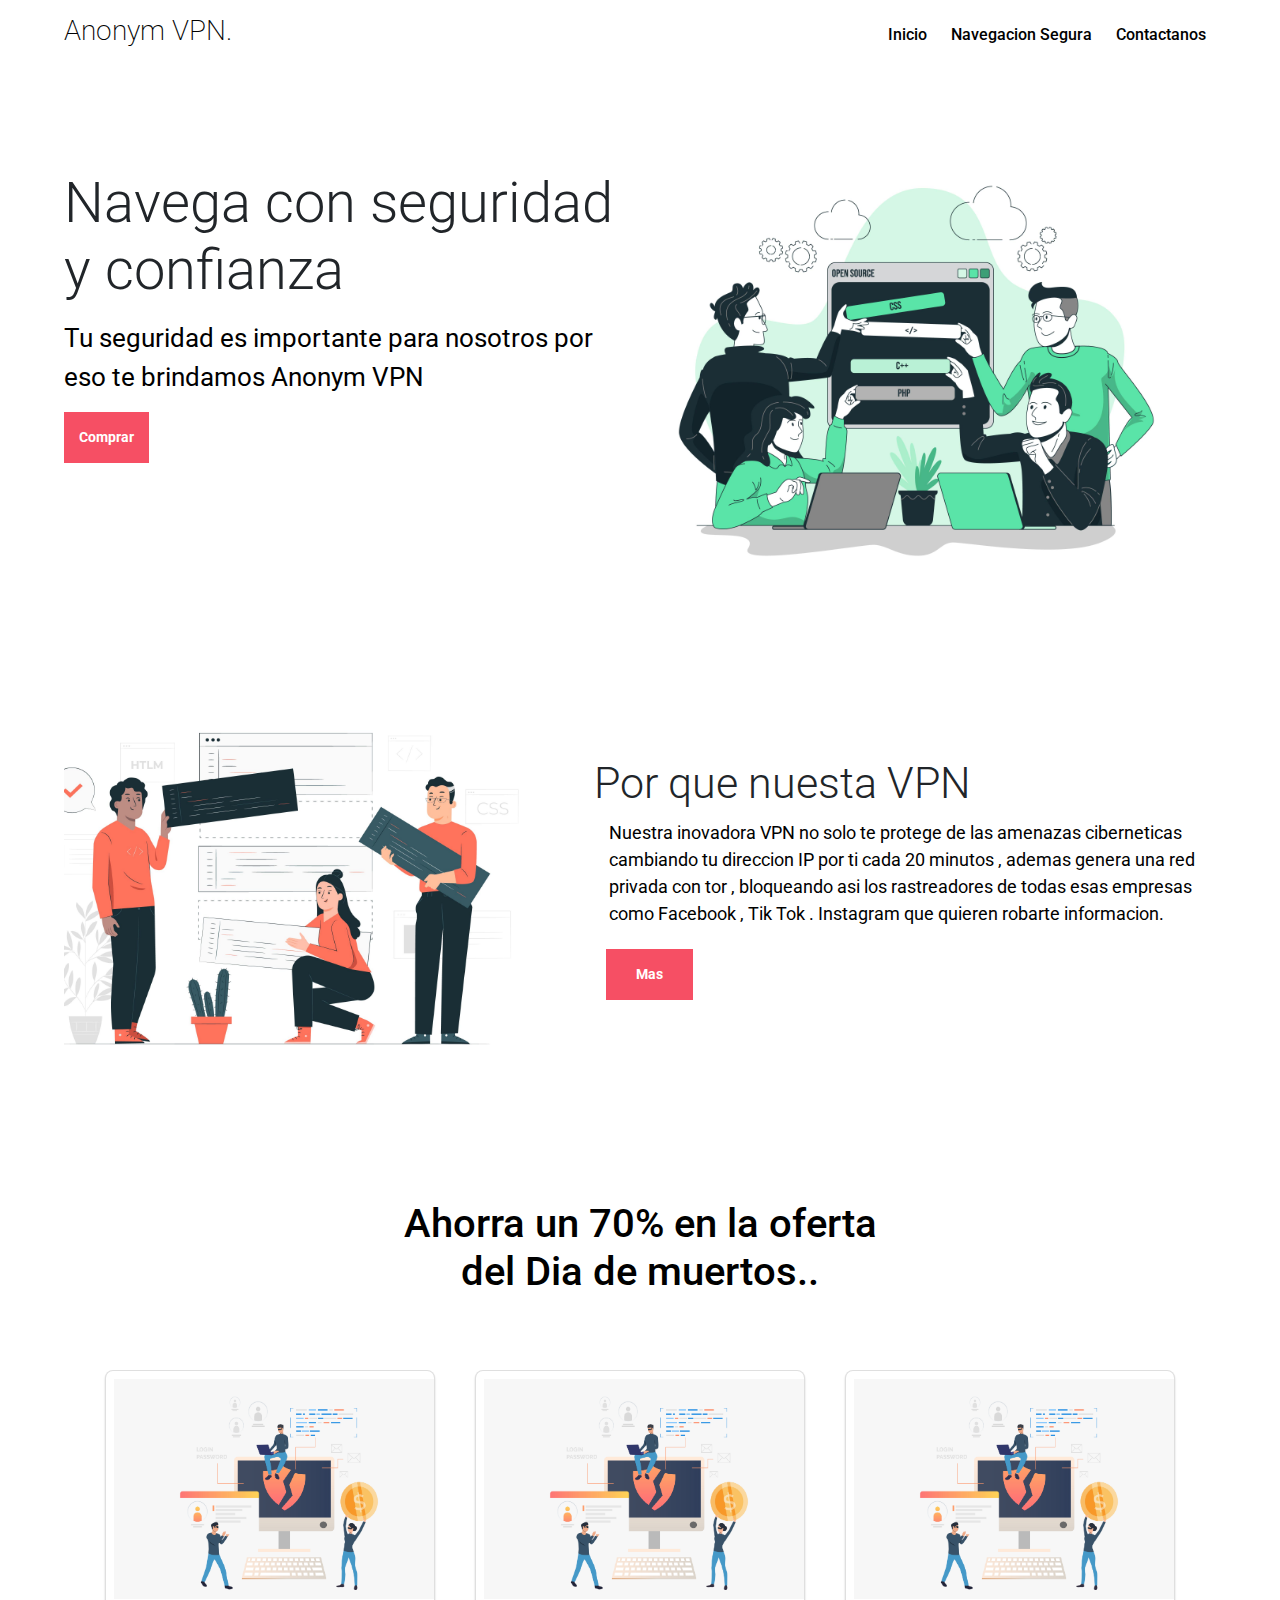
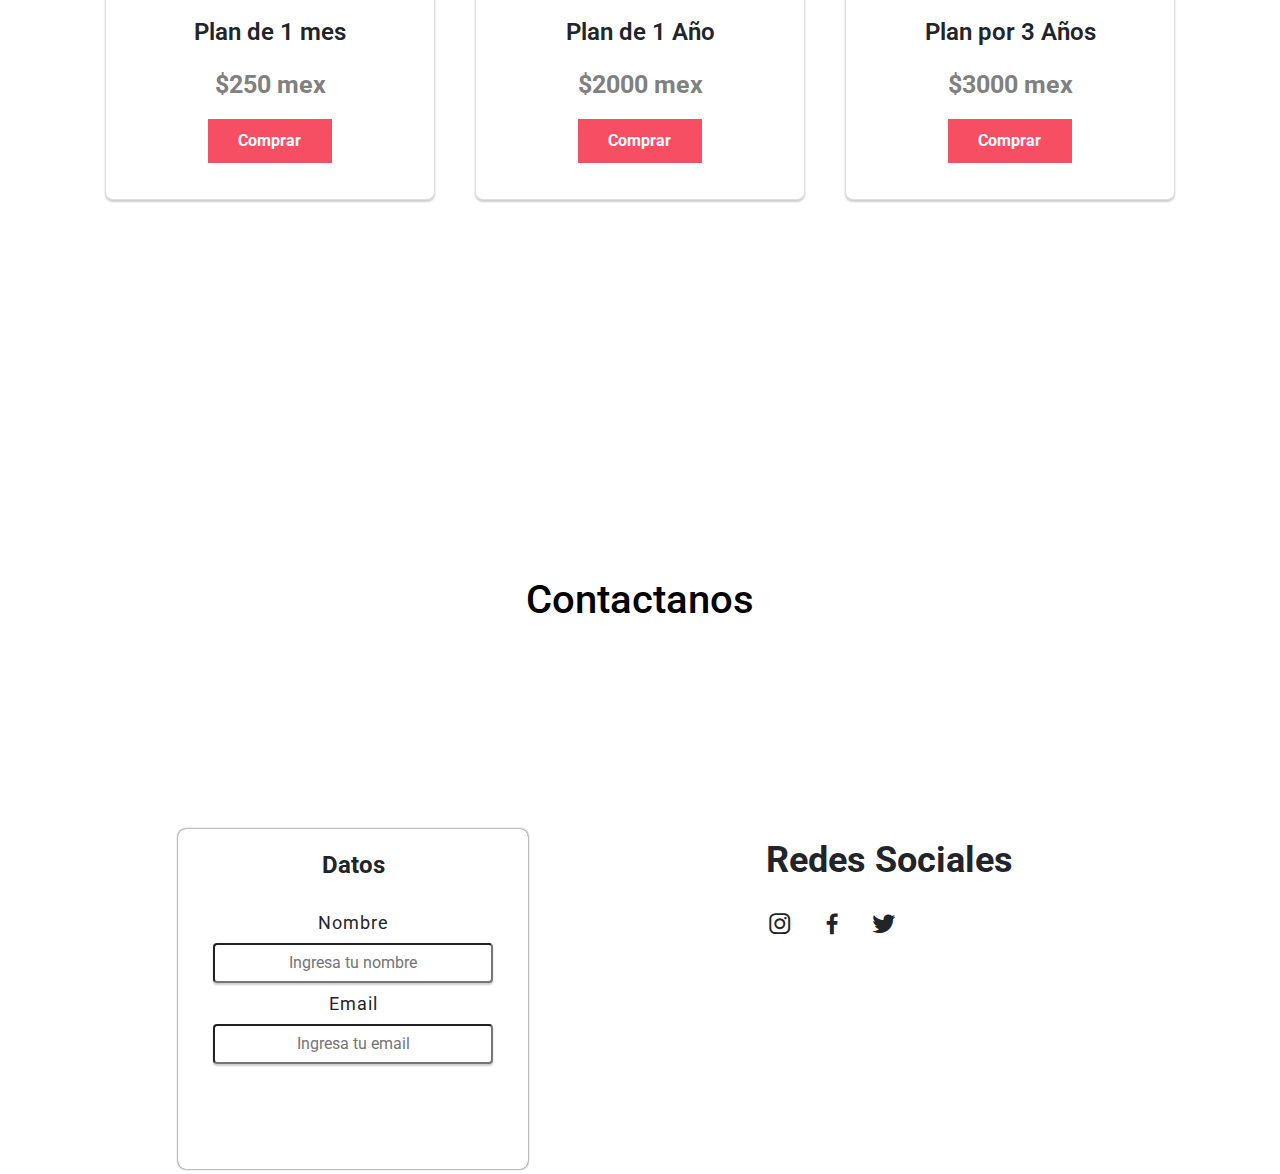
<file: index.html>
<!DOCTYPE html>
<html lang="es">

<head>
    <meta charset="UTF-8">
    <meta http-equiv="X-UA-Compatible" content="IE=edge">
    <meta name="viewport" content="width=device-width, initial-scale=1.0">
    <title>Anonym VPN</title>
    
    <link rel="preconnect" href="https://fonts.googleapis.com">
    <link rel="preconnect" href="https://fonts.gstatic.com" crossorigin>
    <link href="https://fonts.googleapis.com/css2?family=Roboto:wght@100&display=swap" rel="stylesheet">
    <link rel="preconnect" href="https://fonts.googleapis.com">
    <link rel="preconnect" href="https://fonts.gstatic.com" crossorigin>
    <link href="https://fonts.googleapis.com/css2?family=Roboto:wght@100&family=Source+Sans+Pro:wght@200&display=swap"
        rel="stylesheet">
    <link href='https://unpkg.com/boxicons@2.0.9/css/boxicons.min.css' rel='stylesheet'>
    <link rel="stylesheet" href="https://cdnjs.cloudflare.com/ajax/libs/animate.css/4.1.1/animate.min.css" />
    <link rel="icon" href="https://external-content.duckduckgo.com/iu/?u=https%3A%2F%2Ftse3.mm.bing.net%2Fth%3Fid%3DOIP._JcVIB3dzQftNwhJO4ORbgHaHZ%26pid%3DApi&f=1">
    <link rel="stylesheet" href="https://maxcdn.bootstrapcdn.com/bootstrap/4.0.0/css/bootstrap.min.css" integrity="sha384-Gn5384xqQ1aoWXA+058RXPxPg6fy4IWvTNh0E263XmFcJlSAwiGgFAW/dAiS6JXm" crossorigin="anonymous">
    <link rel="stylesheet" href= "style.css" >
</head>

<body>


    <header class="header">
        <nav class="navegacion">
            <div class="contenedor navegacion__contenedor">
                <div class="logo">
                    <h2 class="logo__nombre animate__animated ">Anonym VPN.</h2>
                </div>

                <div class="links">
                    <a href="index.html" class="link">Inicio</a>
                    <a href="navegacion.html" class="link">Navegacion Segura</a>
                    <a href="contactanos.html" class="link">Contactanos</a>
                </div>

            </div>

        </nav>

        <section class="contenedor contenido__principal">
            <div class="principal__texto">
                <h1 class="principal__titulo  animate__animated animate__bounce">Navega con seguridad y confianza</h1>
                <p class="parrafo__principal">Tu seguridad es importante para nosotros por eso te brindamos Anonym
                    VPN</p>

                <a href="#" class="boton__principal">Comprar</a>
            </div>
            <img src="4401287.jpg"
                alt="principal__tecnologia" class="imagen__principal">
        </section>


    </header>



    <main>
        <section class="contenedor contenido__secundario">
            <img src="4498910.jpg"
                alt="Secundario__tecnologia" class="imagen__secundaria">
            <div class="secundario__texto">
                <h2 class="secundario__titulo animate__animated animate__backInDown  ">Por que nuesta VPN</h1>
                <p class="parrafo__secundario">Nuestra inovadora VPN no solo te protege de las amenazas ciberneticas
                        cambiando tu direccion IP por ti cada 20 minutos , ademas genera una red privada con tor ,
                        bloqueando asi los rastreadores de todas esas empresas como Facebook , Tik Tok . Instagram que quieren robarte
                        informacion. </p>

                <a href="#" class="boton__secundario">Mas</a>

            </div>


        </section>

        

          <h3 class="titulo__cards">Ahorra un 70% en la oferta del Dia de muertos.. </h3>

         <section>
            <div class="tarjetasInfo">
           
                <div class="card">
                    <img src="20642.jpg" alt="">
                    <h4>Plan de 1 mes</h4>
                    <p>$250 mex</p>
                    <a href="#" class="compra"> Comprar</a>
                      
                </div>
    
                <div class="card">
                    <img src="20642.jpg" alt="">
                    <h4>Plan de 1 Año </h4>
                    <p>$2000 mex</p>
                    <a href="#" class="compra"> Comprar</a> 
                </div>
    
                <div class="card">
                    <img src="20642.jpg" alt="">
                    <h4>Plan por 3 Años</h4>
                    <p>$3000 mex</p>
                    <a href="#" class="compra"> Comprar</a>
                </div>
    
                
            </div>
         </section> 
       


     
       
    </main>


    <h5 class="titulo__footer">Contactanos</h5>
   <footer class="footer">
        <div class="footer-formulario">
            <h4>Datos</h4>
            <form action="">
                <label for="nombre">Nombre</label>
                <input type="text" placeholder="Ingresa tu nombre">
                <label for="email">Email</label>
                <input type="email" placeholder="Ingresa tu email">
            
            </form>
        </div>

        <div class="footer-social">
            <h4>Redes Sociales</h4>
            <i class='bx bxl-instagram icons' ></i>
            <i class='bx bxl-facebook icons' ></i>
            <i class='bx bxl-twitter icons' ></i>
        </div>
   </footer>







   
   
</body>

</html>
</file>
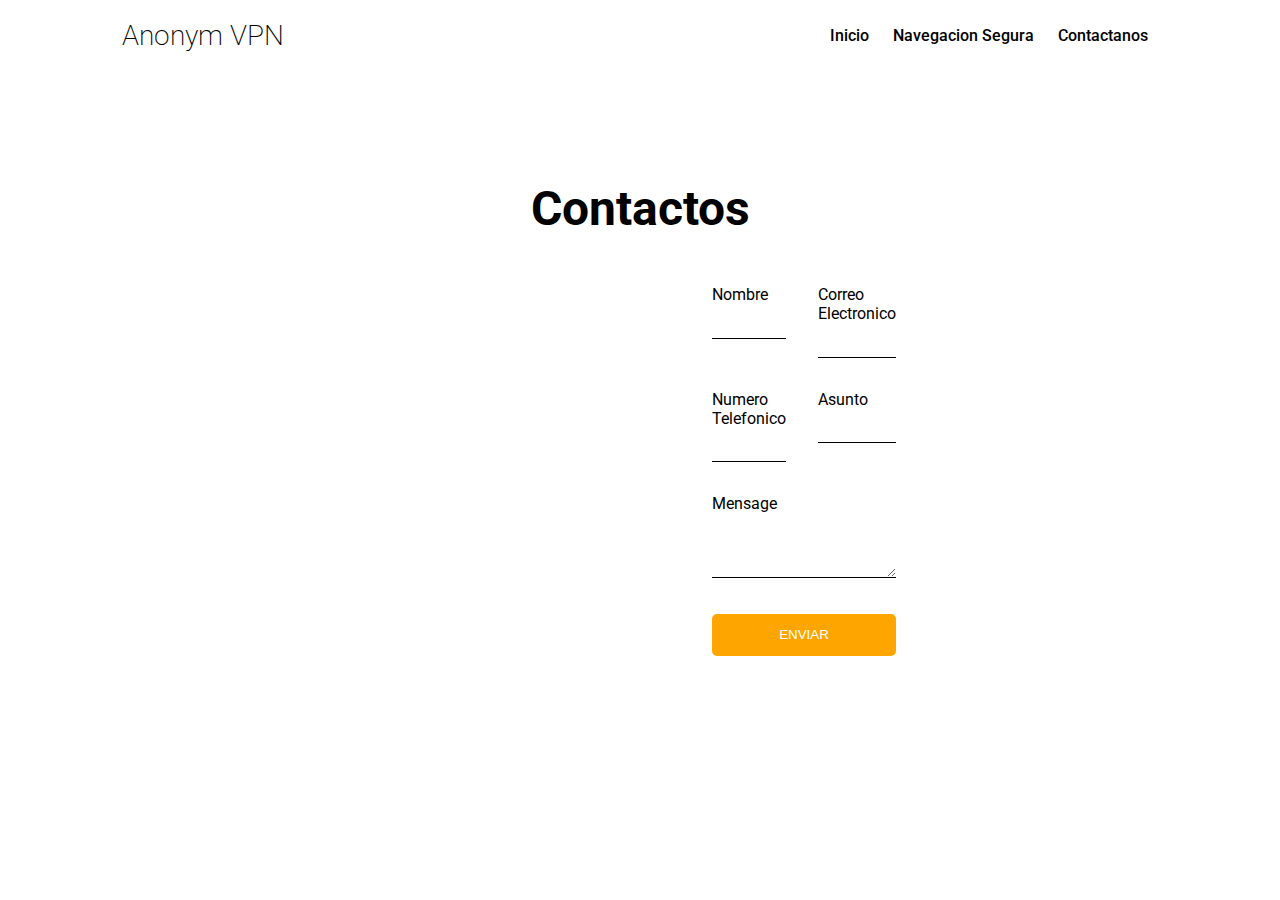
<file: contactanos.html>
<!DOCTYPE html>
<html lang="es">
<head>
    <meta charset="UTF-8">
    <meta http-equiv="X-UA-Compatible" content="IE=edge">
    <meta name="viewport" content="width=device-width, initial-scale=1.0">
    <title>Contactanos</title>
    <link rel="stylesheet" href="contactanos.css">
    <link rel="preconnect" href="https://fonts.gstatic.com" crossorigin>
    <link href="https://fonts.googleapis.com/css2?family=Roboto:wght@100&display=swap" rel="stylesheet">
    <link rel="preconnect" href="https://fonts.googleapis.com">
    <link rel="preconnect" href="https://fonts.gstatic.com" crossorigin>
    <link href="https://fonts.googleapis.com/css2?family=Roboto:wght@100&family=Source+Sans+Pro:wght@200&display=swap"
        rel="stylesheet">
    <link rel="stylesheet" href="https://cdnjs.cloudflare.com/ajax/libs/animate.css/4.1.1/animate.min.css" />
</head>
<body>

    
    <header class="header">
        <nav class="navegacion">
            <div class="contenedor navegacion__contenedor">
                <div class="logo">
                    <h2 class="logo__nombre animate__animated ">Anonym VPN</h2>
                </div>

                <div class="links">
                    <a href="index.html" class="link">Inicio</a>
                    <a href="navegacion.html" class="link">Navegacion Segura</a>
                    <a href="contactanos.html" class="link">Contactanos</a>
                </div>

            </div>

        </nav>

        
    </header>


    <div class="content">

        <h1 class="logo">Contactos</h1>

        <div class="contact-wrapper animated bounceInUp">
            <div class="contact-form">
                
                <form action="">
                    <p>
                        <label>Nombre</label>
                        <input type="text" name="fullname">
                    </p>
                    <p>
                        <label>Correo Electronico</label>
                        <input type="email" name="email">
                    </p>
                    <p>
                        <label>Numero Telefonico</label>
                        <input type="tel" name="phone">
                    </p>
                    <p>
                        <label>Asunto</label>
                        <input type="text" name="Asunto">
                    </p>
                    <p class="block">
                       <label>Mensage</label> 
                        <textarea name="mensage" rows="3"></textarea>
                    </p>
                    <p class="block">
                        <button>
                           Enviar
                        </button>
                    </p>
                </form>
            </div>
           
        </div>

    </div>
    
</body>
</html>
</file>
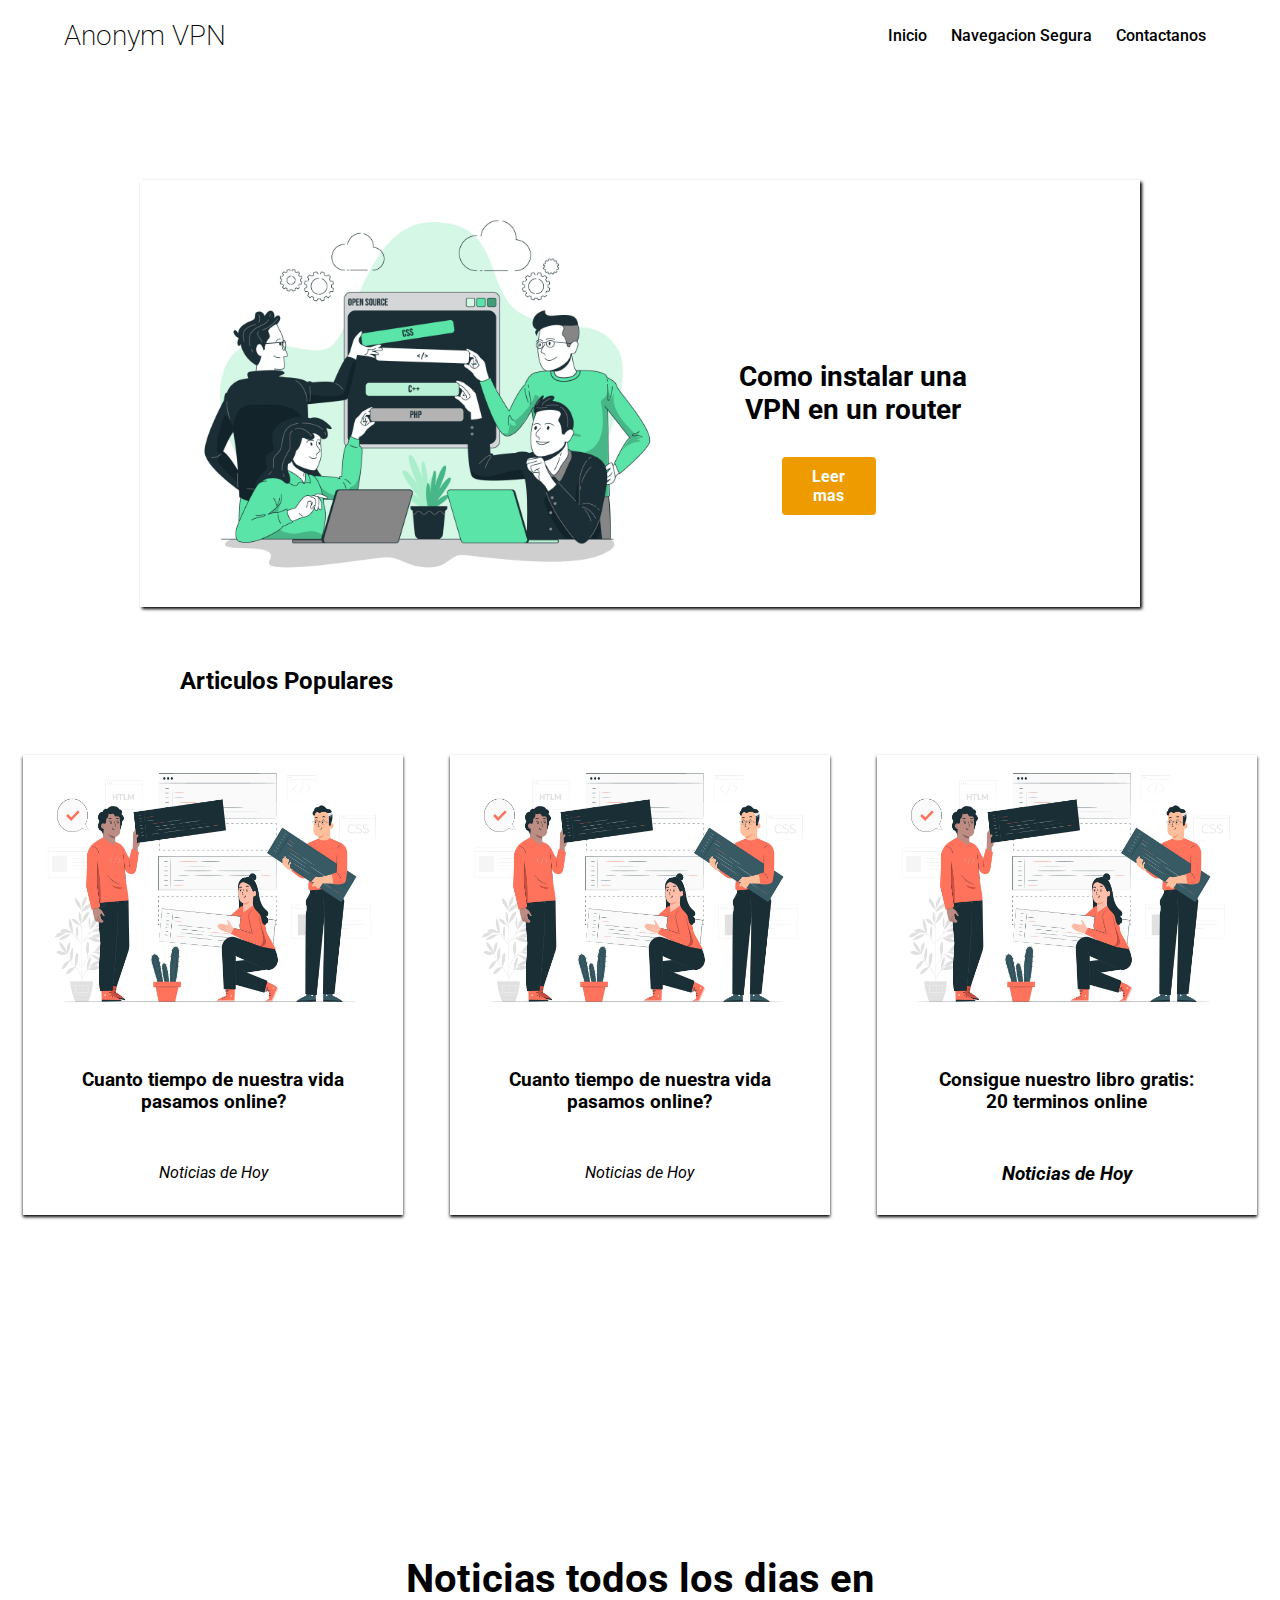
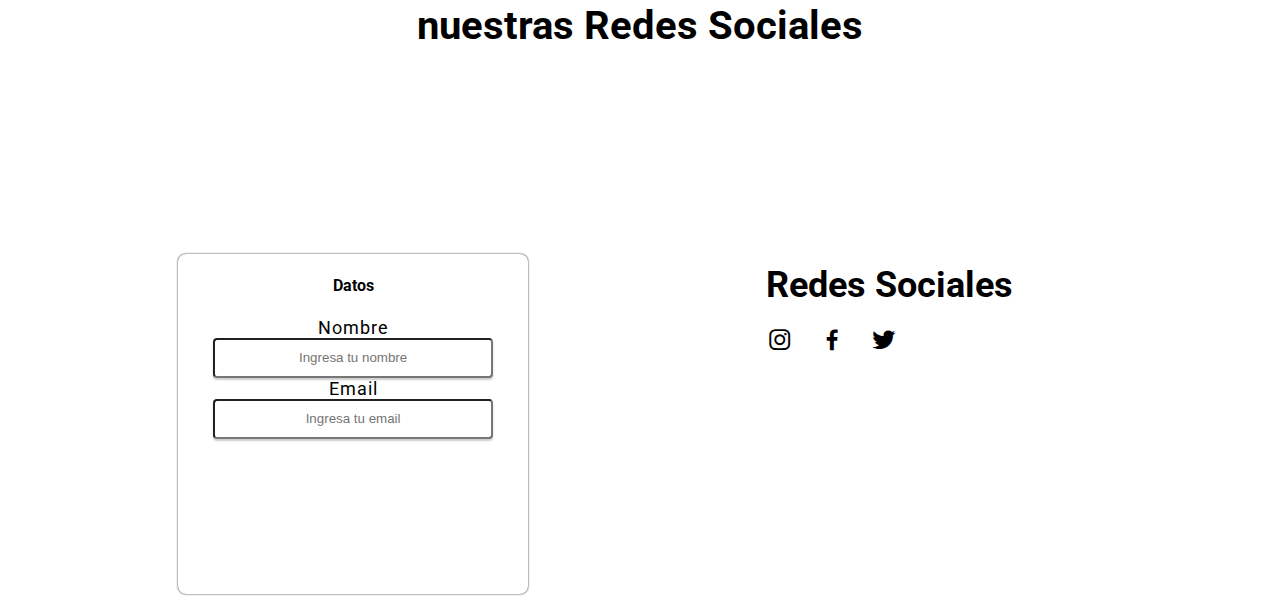
<file: navegacion.html>
<!DOCTYPE html>
<html lang="es">
<head>
    <meta charset="UTF-8">
    <meta http-equiv="X-UA-Compatible" content="IE=edge">
    <meta name="viewport" content="width=device-width, initial-scale=1.0">
    <title>Navegacion Segura</title>
    <link rel="preconnect" href="https://fonts.googleapis.com">
    <link rel="preconnect" href="https://fonts.gstatic.com" crossorigin>
    <link href="https://fonts.googleapis.com/css2?family=Roboto:wght@100&display=swap" rel="stylesheet">
    <link rel="preconnect" href="https://fonts.googleapis.com">
    <link rel="preconnect" href="https://fonts.gstatic.com" crossorigin>
    <link href="https://fonts.googleapis.com/css2?family=Roboto:wght@100&family=Source+Sans+Pro:wght@200&display=swap"
        rel="stylesheet">
    <link rel="stylesheet" href="https://cdnjs.cloudflare.com/ajax/libs/animate.css/4.1.1/animate.min.css" />
    <link rel="icon" href="https://external-content.duckduckgo.com/iu/?u=https%3A%2F%2Ftse3.mm.bing.net%2Fth%3Fid%3DOIP._JcVIB3dzQftNwhJO4ORbgHaHZ%26pid%3DApi&f=1">
    <link href='https://unpkg.com/boxicons@2.0.9/css/boxicons.min.css' rel='stylesheet'>
    <link rel="stylesheet" href="navegacion.css">
    <link href='https://cdn.jsdelivr.net/npm/boxicons@2.0.5/css/boxicons.min.css' rel='stylesheet'>
    
</head>
<body>

    <header class="header">
        <nav class="navegacion">
            <div class="contenedor navegacion__contenedor">
                <div class="logo">
                    <h2 class="logo__nombre animate__animated ">Anonym VPN</h2>
                </div>

                <div class="links">
                    <a href="index.html" class="link">Inicio</a>
                    <a href="navegacion.html" class="link">Navegacion Segura</a>
                    <a href="contactanos.html" class="link">Contactanos</a>
                </div>

            </div>

        </nav>

        
    </header>



    <main>
        <section class="primera__seccion">
            <div class="card__vertical">
                
                <img src="4401287.jpg" alt="" class="imagen__vertical">            
                <h2 class="animate__animated animate__swing">Como instalar una VPN en un router</h2>
                <a href="">Leer mas</a>
            </div>
           
        </section>

        
        <h2 class="title ">Articulos Populares</h2>

        <div class="card__seccion">
            <div class="card">
                <img src="4498910.jpg" alt="">
                <h3>Cuanto tiempo de nuestra vida pasamos online?</h3>
                <p><i>Noticias de Hoy</i></p>
            </div>

            <div class="card">
                <img src="4498910.jpg" alt="">
                <h3>Cuanto tiempo de nuestra vida pasamos online?</h3>
                <p><i>Noticias de Hoy</i></p>
            </div>

            <div class="card">
                <img src="4498910.jpg" alt="">
                <h3>Consigue nuestro libro gratis: 20 terminos online<h3>
                <p><i>Noticias de Hoy</i></p>
            </div>

            
        </div> 

      

    </main>


    <h5 class="titulo__footer">Noticias todos los dias en nuestras Redes Sociales</h5>

    <footer class="footer">
       
        <div class="footer-formulario">
            <h4>Datos</h4>
            <form action="">
                <label for="nombre">Nombre</label>
                <input type="text" placeholder="Ingresa tu nombre">
                <label for="email">Email</label>
                <input type="email" placeholder="Ingresa tu email">
            
            </form>
        </div>

        <div class="footer-social">
            <h4>Redes Sociales</h4>
            <i class='bx bxl-instagram icons' ></i>
            <i class='bx bxl-facebook icons' ></i>
            <i class='bx bxl-twitter icons' ></i>
        </div>
       
    </footer>
    
</body>
</html>
</file>
<file: style.css>
* {
  margin: 0px;
  padding: 0px;
  -webkit-box-sizing: border-box;
          box-sizing: border-box;
  font-family: 'Roboto', sans-serif;
}

body {
  font-family: 'Roboto',sans-serif;
}

.contenedor {
  width: 90%;
  max-width: 1200px;
  margin: 0 auto;
  overflow: hidden;
  padding: 100px 0;
  height: 500px;
}

.header {
  width: 100%;
  min-height: 50vh;
  background: -webkit-gradient(linear, left top, left bottom, from(var(--black2)), to(var(--black1)));
  background: linear-gradient(180deg, var(--black2) 0%, var(--black1) 100%);
}

.navegacion {
  color: black;
  height: 70px;
  background: transparent;
}

.navegacion__contenedor {
  display: -webkit-box;
  display: -ms-flexbox;
  display: flex;
  -webkit-box-align: center;
      -ms-flex-align: center;
          align-items: center;
  -webkit-box-pack: justify;
      -ms-flex-pack: justify;
          justify-content: space-between;
  height: inherit;
  padding: 0;
}

.logo__nombre {
  font-size: 28px;
  font-weight: 200;
  -webkit-transition: all 0.2s;
  transition: all 0.2s;
}

.link {
  display: inline-block;
  color: inherit;
  text-decoration: none;
  font-weight: 500;
  padding: 10px;
  -webkit-transition: all 0.2s;
  transition: all 0.2s;
}

.link:hover {
  color: #d6d4d4;
}

.contenedor__principal {
  height: calc(100vh - 70px);
  display: -webkit-box;
  display: -ms-flexbox;
  display: flex;
  -webkit-box-align: center;
      -ms-flex-align: center;
          align-items: center;
  -webkit-box-pack: justify;
      -ms-flex-pack: justify;
          justify-content: space-between;
  padding: 0;
}

.imagen__principal {
  -o-object-fit: cover;
     object-fit: cover;
  width: 48%;
  max-height: 90vh;
  position: relative;
  left: 50%;
  top: -290px;
}

.principal__texto {
  width: 48%;
}

.principal__titulo {
  font-size: 56px;
  font-weight: 300;
  max-height: 90vh;
}

.parrafo__principal {
  font-size: 26px;
  margin: 15px 0;
  color: black;
}

.boton__principal {
  padding: 15px 15px;
  color: white;
  background-color: #f64f64;
  display: inline-block;
  font-weight: bold;
  font-size: 14px;
}

.boton__principal:hover {
  text-decoration: none;
  color: white;
}

.contenido__secundario {
  height: calc(80vh - 90px);
  display: -webkit-box;
  display: -ms-flexbox;
  display: flex;
  -webkit-box-align: center;
      -ms-flex-align: center;
          align-items: center;
  -webkit-box-pack: justify;
      -ms-flex-pack: justify;
          justify-content: space-between;
  padding: 0;
}

.imagen__secundaria {
  -o-object-fit: cover;
     object-fit: cover;
  width: 46%;
  max-height: 40vh;
  position: relative;
  left: -50px;
}

.secundario__texto {
  width: 60%;
}

.secundario__titulo {
  font-size: 43px;
  font-weight: 300;
  max-height: 90vh;
}

.parrafo__secundario {
  margin: 10px 15px;
  font-size: 18px;
  color: black;
}

.boton__secundario {
  padding: 15px 30px;
  color: white;
  background-color: #f64f64;
  display: inline-block;
  font-weight: bold;
  font-size: 14px;
  margin: 12px;
}

.boton__secundario:hover {
  text-decoration: none;
  color: white;
}

.titulo__cards {
  font-size: 40px;
  text-align: center;
  color: black;
  width: 40%;
  margin: 0px auto;
  margin-bottom: 30px;
}

.tarjetasInfo {
  width: 100%;
  max-width: 1200px;
  height: 830px;
  display: -webkit-box;
  display: -ms-flexbox;
  display: flex;
  -ms-flex-wrap: wrap;
      flex-wrap: wrap;
  -webkit-box-pack: center;
      -ms-flex-pack: center;
          justify-content: center;
  margin: auto;
  font-family: 'Roboto', sans-serif;
  margin-top: 50px;
  padding: 4px;
}

.tarjetasInfo .card {
  width: 330px;
  height: 430px;
  border-radius: 8px;
  -webkit-box-shadow: 0 2px 2px rgba(0, 0, 0, 0.2);
          box-shadow: 0 2px 2px rgba(0, 0, 0, 0.2);
  overflow: hidden;
  margin: 20px;
  text-align: center;
  -webkit-transition: all 0.25s;
  transition: all 0.25s;
  padding: 8px;
}

.tarjetasInfo .card:hover {
  -webkit-transform: translateY(-15px);
          transform: translateY(-15px);
  -webkit-box-shadow: 0 12px 16px rgba(0, 0, 0, 0.2);
          box-shadow: 0 12px 16px rgba(0, 0, 0, 0.2);
  padding: 8px;
}

.tarjetasInfo .card img {
  width: 330px;
  height: 220px;
}

.tarjetasInfo .card h4 {
  font-weight: 600;
  margin: 19px;
}

.tarjetasInfo .card p {
  padding: 0 1rem;
  font-size: 25px;
  font-weight: bold;
  color: gray;
}

.tarjetasInfo .card .compra {
  width: 40%;
  margin: 0px auto;
  padding: 10px 10px;
  color: white;
  background-color: #f64f64;
  font-weight: bold;
}

.tarjetasInfo .card .compra:hover {
  color: white;
  text-decoration: none;
}

.titulo__footer {
  font-size: 40px;
  text-align: center;
  color: black;
  width: 40%;
  margin: 0px auto;
}

.footer {
  width: 90%;
  height: 350px;
  margin: 0px auto;
  display: -webkit-box;
  display: -ms-flexbox;
  display: flex;
  -webkit-box-align: center;
      -ms-flex-align: center;
          align-items: center;
  -ms-flex-pack: distribute;
      justify-content: space-around;
  margin-top: 200px;
}

.footer-formulario {
  width: 350px;
  height: 340px;
  text-align: center;
  -webkit-box-shadow: 0 0 2px black;
          box-shadow: 0 0 2px black;
  border-radius: 8px;
}

.footer-formulario h4 {
  text-align: center;
  font-weight: bold;
  margin: 10px;
  padding: 12px;
}

.footer-formulario form label {
  font-size: 18px;
  letter-spacing: 1px;
  margin: 7px;
}

.footer-formulario input {
  width: 80%;
  height: 40px;
  display: block;
  border-radius: 4px;
  margin: 0px auto;
  -webkit-box-shadow: 0 2px 2px rgba(0, 0, 0, 0.2);
          box-shadow: 0 2px 2px rgba(0, 0, 0, 0.2);
}

.footer-formulario input {
  text-align: center;
}

.footer-social {
  width: 30%;
  height: 340px;
}

.footer-social h4 {
  font-size: 36px;
  font-weight: bold;
  padding: 10px;
}

.footer-social .icons {
  font-size: 28px;
  margin: 10px;
}
</file>
<file: contactanos.css>
*{
    margin: 0;
    padding: 0;
    box-sizing: border-box;
}

body{
    font-family: 'Roboto',sans-serif;
}




.contenedor{
    width: 90%;
    max-width: 1200px;
    margin: 0 auto;
    overflow: hidden;
    padding:100px 0;
    height: 500px;
}



.header{
    width: 100%;
    min-height: 20vh;
    background: linear-gradient(180deg, var(--black2) 0%, var(--black1) 100%);
    
}


.navegacion{
    color: black;
    height: 70px;
    background: transparent;
}

.navegacion__contenedor{
    display: flex;
    align-items: center;
    justify-content: space-between;
    height: inherit;
    padding: 0;
}


.logo__nombre{
    font-size: 28px;
    font-weight: 200;
    transition: all 0.2s;
}




.link{
    display: inline-block;
    color: inherit;
    text-decoration: none;
    font-weight: 500;
    padding: 10px;
    transition: all 0.2s;
}

.link:hover{
    color: rgb(214, 212, 212);
}


.container {
    max-width: 1170px;
    margin-left: auto;
    margin-right: auto;
    padding: 1.5em;
  
}

ul {
    list-style: none;
    padding: 0;
}

.logo {
    text-align: center;
    font-size: 3em;
}

.logo span {
    color: black;
}

.contact-wrapper {
    box-shadow: 0 0 20px 0 rgba(255, 255, 255, .3);
}

.contact-wrapper > * {
    padding: 1em;
}

.contact-form{
    margin-left: 600px;

}

.contact-form form {
    display: grid;
    grid-template-columns: 1fr 1fr;
    

   
}

.contact-form form label {
    display: block;
}

.contact-form form p {
    margin: 0;
    padding: 1em;
}

.contact-form form .block {
    grid-column: 1 / 3;
}

.contact-form form button,
.contact-form form input,
.contact-form form textarea {
    width: 100%;
    padding: .7em;
    border: none;
    background: none;
    outline: 0;
    color: #fff;
    border-bottom: 1px solid black;
}

.contact-form form button {
    background: orange;
    border: 0;
    text-transform: uppercase;
    padding: 1em;
    color: white;
    border-radius: 5px;
}

.contact-form form button:hover,
.contact-form form button:focus {
    background: gray;
    color: #fff;
    transition: background-color 1s ease-out;
    outline: 0;
}

/* CONTACT INFO */
.contact-info {
    background: #000;
}

.contact-info h4, .contact-info ul, .contact-info p {
    text-align: center;
    margin: 0 0 1rem 0;
}

/* LARGE SIZE */
@media(min-width: 700px) {
    body {
        padding: 0 4em;
    }
    .contact-wrapper {
        display: grid;
        grid-template-columns: 2fr 1fr;
    }
    .contact-wrapper > * {
        padding: 2em;
    }
    .contact-info h4,
    .contact-info ul,
    .contact-info p {
        text-align: left;
    }
}
</file>
<file: navegacion.css>
* {
  margin: 0;
  padding: 0;
  -webkit-box-sizing: border-box;
          box-sizing: border-box;
}

body {
  font-family: 'Roboto',sans-serif;
}

.contenedor {
  width: 90%;
  max-width: 1200px;
  margin: 0 auto;
  overflow: hidden;
  padding: 100px 0;
  height: 500px;
}

.header {
  width: 100%;
  min-height: 20vh;
  background: -webkit-gradient(linear, left top, left bottom, from(var(--black2)), to(var(--black1)));
  background: linear-gradient(180deg, var(--black2) 0%, var(--black1) 100%);
}

.navegacion {
  color: black;
  height: 70px;
  background: transparent;
}

.navegacion__contenedor {
  display: -webkit-box;
  display: -ms-flexbox;
  display: flex;
  -webkit-box-align: center;
      -ms-flex-align: center;
          align-items: center;
  -webkit-box-pack: justify;
      -ms-flex-pack: justify;
          justify-content: space-between;
  height: inherit;
  padding: 0;
}

.logo__nombre {
  font-size: 28px;
  font-weight: 200;
  -webkit-transition: all 0.2s;
  transition: all 0.2s;
}

.link {
  display: inline-block;
  color: inherit;
  text-decoration: none;
  font-weight: 500;
  padding: 10px;
  -webkit-transition: all 0.2s;
  transition: all 0.2s;
}

.link:hover {
  color: #d6d4d4;
}

.primera__seccion {
  display: -webkit-box;
  display: -ms-flexbox;
  display: flex;
  -ms-flex-wrap: wrap;
      flex-wrap: wrap;
  max-width: 1000px;
  margin: 0px auto;
  -webkit-box-shadow: 2px 2px 3px black;
          box-shadow: 2px 2px 3px black;
  -webkit-box-pack: center;
      -ms-flex-pack: center;
          justify-content: center;
}

.card__vertical {
  display: -webkit-box;
  display: -ms-flexbox;
  display: flex;
  -webkit-box-align: center;
      -ms-flex-align: center;
          align-items: center;
  overflow: hidden;
  margin: 20px;
  text-align: center;
  padding: 8px;
}

.primera__seccion .imagen__vertical {
  width: 55%;
}

.card__vertical h2 {
  width: 100%;
  padding: 10px;
  margin: 40px;
  padding: 4px;
  font-size: 28px;
}

.card__vertical a {
  width: 30%;
  position: relative;
  top: 25%;
  right: 25%;
  padding: 10px 14px;
  border-radius: 4px;
  background-color: #ee9b00;
  color: white;
  text-decoration: none;
  font-weight: bold;
}

.title {
  text-align: left;
  margin: 60px 180px;
}

.card__seccion {
  display: -webkit-box;
  display: -ms-flexbox;
  display: flex;
  -webkit-box-orient: horizontal;
  -webkit-box-direction: normal;
      -ms-flex-direction: row;
          flex-direction: row;
  margin: 0px auto;
  height: 800px;
  border: 3px;
}

.card__seccion .card {
  width: 380px;
  height: 460px;
  margin: 0px auto;
  -webkit-box-shadow: 0px 2px 3px black;
          box-shadow: 0px 2px 3px black;
  text-align: center;
  margin-bottom: 50px;
}

.card__seccion .card h3 {
  margin: 50px;
}

.card__seccion .card img {
  width: 360px;
  height: 260px;
}

.titulo__footer {
  font-size: 40px;
  text-align: center;
  color: black;
  width: 40%;
  margin: 0px auto;
}

.footer {
  width: 90%;
  height: 350px;
  margin: 0px auto;
  display: -webkit-box;
  display: -ms-flexbox;
  display: flex;
  -webkit-box-align: center;
      -ms-flex-align: center;
          align-items: center;
  -ms-flex-pack: distribute;
      justify-content: space-around;
  margin-top: 200px;
}

.footer-formulario {
  width: 350px;
  height: 340px;
  text-align: center;
  -webkit-box-shadow: 0 0 2px black;
          box-shadow: 0 0 2px black;
  border-radius: 8px;
}

.footer-formulario h4 {
  text-align: center;
  font-weight: bold;
  margin: 10px;
  padding: 12px;
}

.footer-formulario form label {
  font-size: 18px;
  letter-spacing: 1px;
  margin: 10px;
}

.footer-formulario input {
  width: 80%;
  height: 40px;
  display: block;
  border-radius: 4px;
  margin: 0px auto;
  -webkit-box-shadow: 0 2px 2px rgba(0, 0, 0, 0.2);
          box-shadow: 0 2px 2px rgba(0, 0, 0, 0.2);
}

.footer-formulario input {
  text-align: center;
}

.footer-social {
  width: 30%;
  height: 340px;
}

.footer-social h4 {
  font-size: 36px;
  font-weight: bold;
  padding: 10px;
}

.footer-social .icons {
  font-size: 28px;
  margin: 10px;
}
</file>
